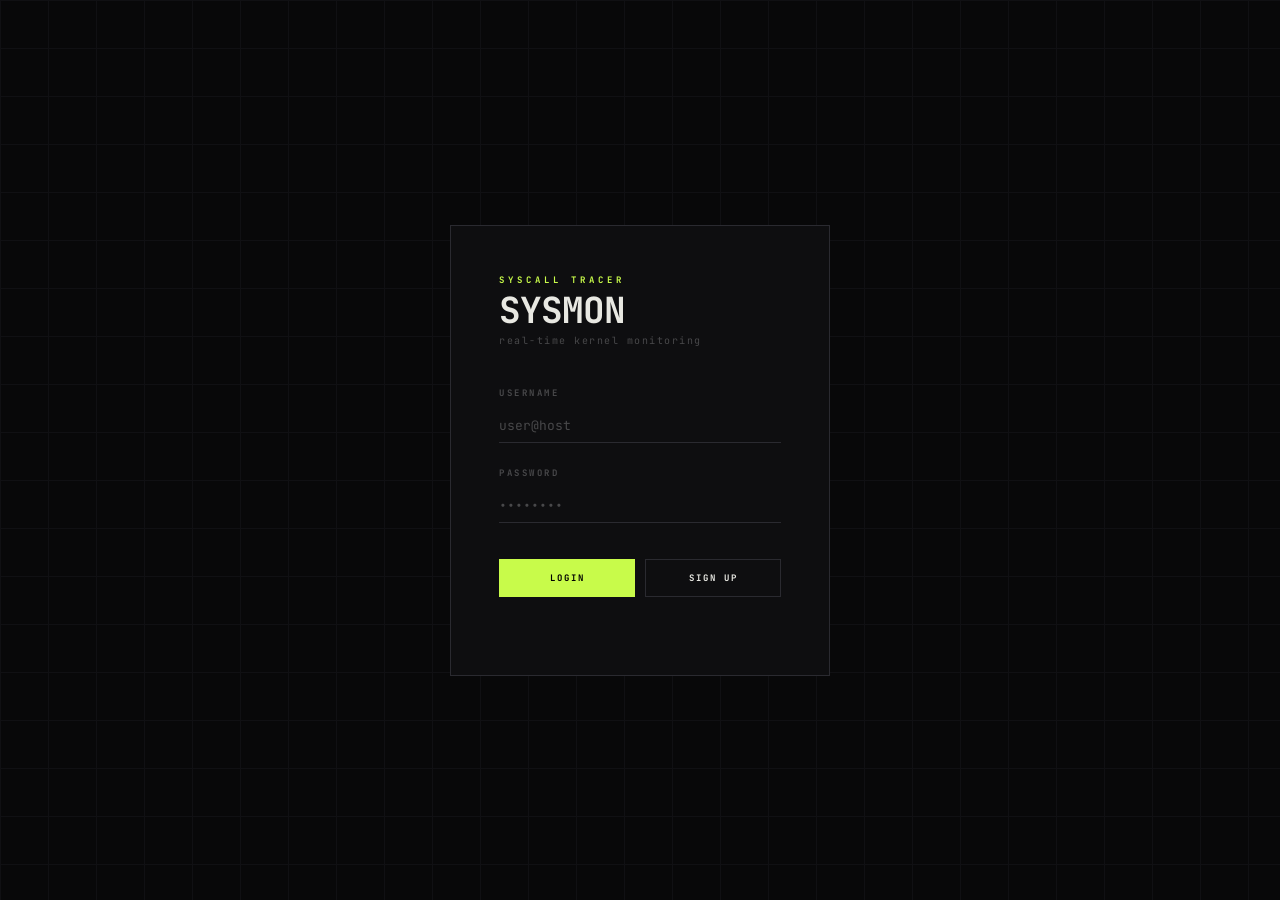
<file: static/index.html>
<!DOCTYPE html>
<html lang="en">
<head>
  <meta charset="utf-8">
  <title>sysmon</title>
  <link rel="preconnect" href="https://fonts.googleapis.com">
  <link href="https://fonts.googleapis.com/css2?family=JetBrains+Mono:wght@300;400;600;700&display=swap" rel="stylesheet">
  <style>
    :root {
      --bg:      #080809;
      --surface: #0e0e10;
      --card:    #141416;
      --border:  #1e1e22;
      --border2: #2a2a30;
      --accent:  #c8fb4a;
      --red:     #ff4d3d;
      --green:   #4affc0;
      --text:    #e8e8e2;
      --muted:   #48484a;
      --dim:     #1a1a1c;
    }

    * { margin:0; padding:0; box-sizing:border-box; }

    body {
      font-family: 'JetBrains Mono', 'Cascadia Code', monospace;
      background: var(--bg);
      color: var(--text);
      height: 100vh;
      display: flex;
      flex-direction: column;
      overflow: hidden;
    }

    /* ── LOGIN ── */
    #login-wrap {
      display: flex;
      align-items: center;
      justify-content: center;
      flex: 1;
      position: relative;
    }

    #login-wrap::before {
      content: '';
      position: absolute;
      inset: 0;
      background-image:
        linear-gradient(var(--border) 1px, transparent 1px),
        linear-gradient(90deg, var(--border) 1px, transparent 1px);
      background-size: 48px 48px;
      opacity: .4;
    }

    #login-box {
      position: relative;
      z-index: 1;
      width: 380px;
      padding: 48px;
      background: var(--surface);
      border: 1px solid var(--border2);
    }

    .l-eyebrow {
      font-size: 9px;
      font-weight: 700;
      letter-spacing: 4px;
      text-transform: uppercase;
      color: var(--accent);
      margin-bottom: 6px;
    }

    .l-title {
      font-size: 36px;
      font-weight: 700;
      color: var(--text);
      letter-spacing: -1px;
      line-height: 1;
      margin-bottom: 6px;
    }

    .l-sub {
      font-size: 10px;
      color: var(--muted);
      letter-spacing: 1.5px;
      margin-bottom: 40px;
    }

    .field { margin-bottom: 24px; }

    .field label {
      display: block;
      font-size: 9px;
      font-weight: 700;
      letter-spacing: 2.5px;
      text-transform: uppercase;
      color: var(--muted);
      margin-bottom: 10px;
    }

    .field input {
      width: 100%;
      background: transparent;
      border: none;
      border-bottom: 1px solid var(--border2);
      color: var(--text);
      font-family: inherit;
      font-size: 13px;
      padding: 8px 0;
      outline: none;
      transition: border-color .2s;
    }
    .field input:focus { border-color: var(--accent); }
    .field input::placeholder { color: var(--muted); }

    .btn-row { display: flex; gap: 10px; margin-top: 36px; }

    .btn {
      flex: 1;
      padding: 12px;
      border: 1px solid var(--border2);
      background: transparent;
      color: var(--text);
      font-family: inherit;
      font-size: 9px;
      font-weight: 700;
      letter-spacing: 2px;
      text-transform: uppercase;
      cursor: pointer;
      transition: background .15s, border-color .15s, color .15s;
    }
    .btn:hover { background: var(--card); }

    .btn-primary {
      background: var(--accent);
      color: #000;
      border-color: var(--accent);
    }
    .btn-primary:hover { opacity: .9; }

    .btn-sm {
      flex: none;
      padding: 6px 14px;
      font-size: 9px;
    }

    .btn-danger {
      border-color: #2a1010;
      color: var(--red);
    }
    .btn-danger:hover { background: #150808; }

    #login-status {
      margin-top: 16px;
      font-size: 10px;
      letter-spacing: 1px;
      color: var(--red);
      min-height: 14px;
    }

    /* ── SHELL ── */
    #shell { display: none; flex-direction: column; flex: 1; overflow: hidden; }

    /* topbar */
    #topbar {
      display: flex;
      align-items: center;
      gap: 0;
      height: 44px;
      border-bottom: 1px solid var(--border);
      flex-shrink: 0;
    }

    .tb-section {
      display: flex;
      align-items: center;
      gap: 14px;
      padding: 0 20px;
      height: 100%;
      border-right: 1px solid var(--border);
    }
    .tb-section:last-child { border-right: none; }
    .tb-grow { flex: 1; }

    .brand {
      font-size: 12px;
      font-weight: 700;
      letter-spacing: 4px;
      color: var(--accent);
    }

    .tb-label {
      font-size: 9px;
      color: var(--muted);
      letter-spacing: 1.5px;
      text-transform: uppercase;
    }

    .status-row { display: flex; align-items: center; gap: 8px; }

    #conn-dot {
      width: 6px; height: 6px;
      border-radius: 50%;
      background: var(--muted);
      flex-shrink: 0;
    }
    #conn-dot.live {
      background: var(--accent);
      animation: pulse 2s infinite;
    }
    @keyframes pulse {
      0%   { box-shadow: 0 0 0 0 rgba(200,251,74,.5); }
      70%  { box-shadow: 0 0 0 5px rgba(200,251,74,0); }
      100% { box-shadow: 0 0 0 0 rgba(200,251,74,0); }
    }

    #conn-label { font-size: 9px; letter-spacing: 1.5px; text-transform: uppercase; color: var(--muted); }

    /* body */
    #body { display: flex; flex: 1; overflow: hidden; }

    /* sidebar */
    #sidebar {
      width: 250px;
      flex-shrink: 0;
      border-right: 1px solid var(--border);
      display: flex;
      flex-direction: column;
    }

    #sidebar-head {
      display: flex;
      align-items: center;
      justify-content: space-between;
      padding: 14px 18px;
      border-bottom: 1px solid var(--border);
    }

    #sidebar-head .sh-label {
      font-size: 9px;
      font-weight: 700;
      letter-spacing: 3px;
      text-transform: uppercase;
      color: var(--muted);
    }

    #session-count {
      font-size: 9px;
      color: var(--muted);
      letter-spacing: 1px;
    }

    #session-list {
      flex: 1;
      overflow-y: auto;
      padding: 10px;
    }

    .scard {
      padding: 13px 14px;
      margin-bottom: 2px;
      cursor: pointer;
      border: 1px solid transparent;
      border-left: 2px solid transparent;
      transition: all .1s;
    }
    .scard:hover { background: var(--card); border-color: var(--border); border-left-color: var(--muted); }
    .scard.active { background: var(--card); border-color: var(--border); border-left-color: var(--accent); }

    .scard-name {
      font-size: 11px;
      font-weight: 600;
      white-space: nowrap;
      overflow: hidden;
      text-overflow: ellipsis;
      margin-bottom: 8px;
      color: var(--text);
    }

    .scard-meta { display: flex; align-items: center; gap: 6px; }

    .badge {
      font-size: 9px;
      font-weight: 700;
      letter-spacing: 1px;
      padding: 2px 6px;
      text-transform: uppercase;
      border: 1px solid;
    }
    .badge-alive  { color: var(--accent); border-color: rgba(200,251,74,.25); }
    .badge-closed { color: var(--red);    border-color: rgba(255,77,61,.25); }
    .badge-cnt    { color: var(--muted);  border-color: var(--border); }

    .empty-state {
      padding: 36px 16px;
      text-align: center;
      font-size: 10px;
      color: var(--muted);
      letter-spacing: 1px;
      line-height: 2.2;
      text-transform: uppercase;
    }

    /* main */
    #main { flex: 1; display: flex; flex-direction: column; overflow: hidden; }

    #main-head {
      display: flex;
      align-items: center;
      gap: 14px;
      padding: 12px 22px;
      border-bottom: 1px solid var(--border);
      flex-shrink: 0;
    }

    #session-title { font-size: 12px; font-weight: 600; flex: 1; }
    #event-count   { font-size: 9px; color: var(--muted); letter-spacing: 1.5px; }

    /* filters */
    #filters {
      display: flex;
      align-items: center;
      gap: 4px;
      padding: 9px 22px;
      border-bottom: 1px solid var(--border);
      flex-shrink: 0;
      flex-wrap: wrap;
    }

    .filter-label {
      font-size: 9px;
      font-weight: 700;
      letter-spacing: 2px;
      text-transform: uppercase;
      color: var(--muted);
      margin-right: 8px;
    }

    .filter-pill {
      font-size: 9px;
      font-weight: 700;
      letter-spacing: 1.5px;
      padding: 3px 8px;
      cursor: pointer;
      border: 1px solid transparent;
      opacity: .25;
      transition: opacity .15s;
      text-transform: uppercase;
    }
    .filter-pill.on { opacity: 1; }

    .filter-pill.FILE_IO  { color:#4fc3f7; border-color:rgba(79,195,247,.3); }
    .filter-pill.PROCESS  { color:#ffb74d; border-color:rgba(255,183,77,.3); }
    .filter-pill.MEMORY   { color:#ba68c8; border-color:rgba(186,104,200,.3); }
    .filter-pill.NETWORK  { color:#66bb6a; border-color:rgba(102,187,106,.3); }
    .filter-pill.SECURITY { color:#ff4d3d; border-color:rgba(255,77,61,.3); }
    .filter-pill.IPC      { color:#aed581; border-color:rgba(174,213,129,.3); }
    .filter-pill.FS_META  { color:#64b5f6; border-color:rgba(100,181,246,.3); }
    .filter-pill.EVENTS   { color:#90a4ae; border-color:rgba(144,164,174,.3); }
    .filter-pill.TIME     { color:#ffd54f; border-color:rgba(255,213,79,.3); }
    .filter-pill.OTHER    { color:#555;    border-color:rgba(85,85,85,.3); }

    /* log */
    #log-wrap { flex: 1; overflow: hidden; position: relative; }

    #log {
      height: 100%;
      overflow-y: scroll;
      font-size: 11px;
    }
    #log::-webkit-scrollbar { width: 3px; }
    #log::-webkit-scrollbar-thumb { background: var(--border2); }

    /* sticky column header inside log */
    .log-cols {
      display: grid;
      grid-template-columns: 72px 80px 130px 1fr;
      padding: 6px 22px;
      border-bottom: 1px solid var(--border);
      background: var(--surface);
      position: sticky;
      top: 0;
      z-index: 2;
    }
    .log-cols span {
      font-size: 9px;
      font-weight: 700;
      letter-spacing: 2px;
      text-transform: uppercase;
      color: var(--muted);
    }

    .ev {
      display: grid;
      grid-template-columns: 72px 80px 130px 1fr;
      align-items: center;
      padding: 5px 22px;
      border-left: 2px solid transparent;
      transition: background .07s;
    }
    .ev:hover { background: var(--card); }

    .ev-ts   { color: var(--muted); font-size: 10px; }
    .ev-cat  { font-size: 9px; font-weight: 700; letter-spacing: 1px; }
    .ev-name { font-size: 11px; font-weight: 600; padding-right: 8px; }
    .ev-args { font-size: 10px; color: var(--muted); overflow: hidden; text-overflow: ellipsis; white-space: nowrap; }

    .cat-FILE_IO  { border-left-color:#4fc3f7; } .cat-FILE_IO  .ev-cat{color:#4fc3f7;} .cat-FILE_IO  .ev-name{color:#caeeff;}
    .cat-PROCESS  { border-left-color:#ffb74d; } .cat-PROCESS  .ev-cat{color:#ffb74d;} .cat-PROCESS  .ev-name{color:#fff2dd;}
    .cat-MEMORY   { border-left-color:#ba68c8; } .cat-MEMORY   .ev-cat{color:#ba68c8;} .cat-MEMORY   .ev-name{color:#eeddf5;}
    .cat-NETWORK  { border-left-color:#66bb6a; } .cat-NETWORK  .ev-cat{color:#66bb6a;} .cat-NETWORK  .ev-name{color:#d8f0da;}
    .cat-SECURITY { border-left-color:#ff4d3d; } .cat-SECURITY .ev-cat{color:#ff4d3d;} .cat-SECURITY .ev-name{color:#ffe0dd;}
    .cat-IPC      { border-left-color:#aed581; } .cat-IPC      .ev-cat{color:#aed581;} .cat-IPC      .ev-name{color:#edf6d8;}
    .cat-FS_META  { border-left-color:#64b5f6; } .cat-FS_META  .ev-cat{color:#64b5f6;} .cat-FS_META  .ev-name{color:#d8eeff;}
    .cat-EVENTS   { border-left-color:#90a4ae; } .cat-EVENTS   .ev-cat{color:#90a4ae;} .cat-EVENTS   .ev-name{color:#dde5e8;}
    .cat-TIME     { border-left-color:#ffd54f; } .cat-TIME     .ev-cat{color:#ffd54f;} .cat-TIME     .ev-name{color:#fff8dc;}
    .cat-OTHER    { border-left-color:#2a2a2a; } .cat-OTHER    .ev-cat{color:#444;}    .cat-OTHER    .ev-name{color:#666;}

    .ev-anomaly {
      background: #120606 !important;
      border-left-color: var(--red) !important;
    }
    .ev-anomaly .ev-cat  { color: var(--red); }
    .ev-anomaly .ev-name { color: #ffa599; }
    .ev-anomaly .ev-args { color: rgba(255,77,61,.5); }

    #log-empty {
      position: absolute;
      inset: 0;
      display: flex;
      flex-direction: column;
      align-items: center;
      justify-content: center;
      gap: 14px;
      pointer-events: none;
    }
    .e-icon { font-size: 28px; opacity: .1; }
    .e-text { font-size: 9px; letter-spacing: 3px; text-transform: uppercase; color: var(--muted); opacity: .6; }

    #no-session {
      flex: 1;
      display: flex;
      flex-direction: column;
      align-items: center;
      justify-content: center;
      gap: 16px;
    }

    ::-webkit-scrollbar { width:3px; height:3px; }
    ::-webkit-scrollbar-thumb { background: var(--border2); }
  </style>
</head>
<body>

<!-- LOGIN -->
<div id="login-wrap">
  <div id="login-box">
    <div class="l-eyebrow">syscall tracer</div>
    <div class="l-title">SYSMON</div>
    <div class="l-sub">real-time kernel monitoring</div>

    <div class="field">
      <label>username</label>
      <input type="text" id="u" placeholder="user@host" autocomplete="username">
    </div>

    <div class="field">
      <label>password</label>
      <input type="password" id="p" placeholder="••••••••" autocomplete="current-password" onkeydown="if(event.key==='Enter') login()">
    </div>

    <div class="btn-row">
      <button class="btn btn-primary" onclick="login()">login</button>
      <button class="btn" onclick="signup()">sign up</button>
    </div>
    <div id="login-status"></div>
  </div>
</div>

<!-- SHELL -->
<div id="shell">

  <div id="topbar">
    <div class="tb-section">
      <span class="brand">SYSMON</span>
      <span class="tb-label">kernel tracer</span>
    </div>
    <div class="tb-section tb-grow">
      <div class="status-row">
        <div id="conn-dot"></div>
        <span id="conn-label">offline</span>
      </div>
    </div>
    <div class="tb-section">
      <button class="btn btn-sm" onclick="loadSessions()">refresh</button>
      <button class="btn btn-sm btn-danger" onclick="logout()">logout</button>
    </div>
  </div>

  <div id="body">

    <div id="sidebar">
      <div id="sidebar-head">
        <span class="sh-label">sessions</span>
        <span id="session-count"></span>
      </div>
      <div id="session-list">
        <div class="empty-state">no sessions<br>start the agent</div>
      </div>
    </div>

    <div id="main">

      <div id="no-session">
        <div class="e-icon">◈</div>
        <div class="e-text">select a session</div>
      </div>

      <div id="live-view" style="display:none; flex-direction:column; flex:1; overflow:hidden;">
        <div id="main-head">
          <span id="session-title">—</span>
          <span id="event-count">0 events</span>
          <button class="btn btn-sm" onclick="clearLog()">clear</button>
        </div>

        <div id="filters">
          <span class="filter-label">filter</span>
        </div>

        <div id="log-wrap">
          <div id="log">
            <div class="log-cols">
              <span>time</span>
              <span>category</span>
              <span>syscall</span>
              <span>args</span>
            </div>
          </div>
          <div id="log-empty">
            <div class="e-icon">◌</div>
            <div class="e-text">waiting for events</div>
          </div>
        </div>
      </div>

    </div>

  </div>
</div>

<script src="https://cdn.socket.io/4.5.4/socket.io.min.js"></script>
<script>
const CATS = ['FILE_IO','FS_META','PROCESS','MEMORY','IPC','NETWORK','EVENTS','TIME','SECURITY','OTHER'];
const filters = Object.fromEntries(CATS.map(c => [c, c !== 'OTHER']));

let token = localStorage.getItem('sysmon_token');
let socket, currentSession = null, totalEvents = 0;

if (token) showShell();

async function signup() {
  const u = val('u'), p = val('p');
  const r = await api('/api/signup', {username:u, password:p});
  if (r.ok) { setStatus('created — logging in…', false); login(); }
  else       { setStatus((await r.json()).error || 'signup failed'); }
}

async function login() {
  const u = val('u'), p = val('p');
  const r = await api('/api/login', {username:u, password:p});
  if (r.ok) {
    const d = await r.json();
    token = d.token;
    localStorage.setItem('sysmon_token', token);
    showShell();
  } else {
    setStatus((await r.json()).error || 'login failed');
  }
}

function logout() {
  fetch('/api/logout', {method:'POST', headers:auth()}).catch(()=>{});
  localStorage.removeItem('sysmon_token');
  token = null;
  if (socket) socket.disconnect();
  id('shell').style.display = 'none';
  id('login-wrap').style.display = 'flex';
}

function showShell() {
  id('login-wrap').style.display = 'none';
  id('shell').style.display = 'flex';
  buildFilters();
  loadSessions();
  connectSocket();
}

async function loadSessions() {
  const r = await fetch('/api/sessions', {headers:auth()});
  if (!r.ok) { logout(); return; }
  const sessions = await r.json();
  const list = id('session-list');
  list.innerHTML = '';
  const cnt = id('session-count');
  if (cnt) cnt.textContent = sessions.length ? `${sessions.length}` : '';
  if (!sessions.length) {
    list.innerHTML = '<div class="empty-state">no sessions<br>start the agent</div>';
    return;
  }
  sessions.forEach(s => {
    const el = document.createElement('div');
    el.className = 'scard' + (currentSession === s.id ? ' active' : '');
    el.innerHTML = `
      <div class="scard-name">${esc(s.name)}</div>
      <div class="scard-meta">
        <span class="badge ${s.alive ? 'badge-alive':'badge-closed'}">${s.alive ? '● live':'○ closed'}</span>
        <span class="badge badge-cnt">${s.event_count.toLocaleString()} ev</span>
      </div>`;
    el.onclick = () => selectSession(s.id, s.name);
    list.appendChild(el);
  });
}

function selectSession(sid, name) {
  currentSession = sid; totalEvents = 0;
  id('session-title').textContent = name;
  id('event-count').textContent = '0 events';
  const log = id('log');
  while (log.children.length > 1) log.removeChild(log.lastChild);
  id('log-empty').style.display = 'flex';
  id('no-session').style.display = 'none';
  id('live-view').style.display = 'flex';
  loadSessions();
  if (socket?.connected) socket.emit('subscribe', {token, sid});
}

function buildFilters() {
  const wrap = id('filters');
  wrap.innerHTML = '<span class="filter-label">filter</span>';
  CATS.forEach(c => {
    const pill = document.createElement('span');
    pill.className = `filter-pill ${c} ${filters[c] ? 'on' : ''}`;
    pill.textContent = c.replace('_',' ');
    pill.onclick = () => { filters[c] = !filters[c]; pill.classList.toggle('on', filters[c]); };
    wrap.appendChild(pill);
  });
}

function connectSocket() {
  socket = io();
  const dot = id('conn-dot'), lbl = id('conn-label');
  socket.on('connect',    () => { dot.className='live'; lbl.textContent='live'; if(currentSession) socket.emit('subscribe',{token,sid:currentSession}); });
  socket.on('disconnect', () => { dot.className=''; lbl.textContent='offline'; });
  socket.on('events',     d  => d.events.forEach(e => appendEvent(e)));
  socket.on('session_closed', d => { if(d.id===currentSession) id('session-title').textContent+=' [closed]'; loadSessions(); });
  socket.on('error', d => { if(d.msg==='unauthorized') logout(); });
}

const CAT_NORM = {'file':'FILE_IO','fs_meta':'FS_META'};

function appendEvent(e) {
  const raw = (e.category||'other').toLowerCase();
  const cat = CAT_NORM[raw] || raw.toUpperCase();
  if (!filters[cat]) return;

  id('log-empty').style.display = 'none';
  totalEvents++;
  id('event-count').textContent = `${totalEvents.toLocaleString()} events`;

  const log = id('log');
  const atBottom = log.scrollTop + log.clientHeight >= log.scrollHeight - 10;
  const el = document.createElement('div');
  el.className = `ev cat-${cat}`;
  const ts = new Date(e.timestamp*1000).toLocaleTimeString('en-GB',{hour12:false,hour:'2-digit',minute:'2-digit',second:'2-digit'});
  const args = typeof e.args==='object' ? fmtArgs(e.args) : String(e.args);
  el.innerHTML = `<span class="ev-ts">${ts}</span><span class="ev-cat">${cat}</span><span class="ev-name">${esc(e.name)}</span><span class="ev-args">${esc(args)}</span>`;
  log.appendChild(el);
  if (atBottom) log.scrollTop = log.scrollHeight;
  while (log.children.length > 3001) log.removeChild(log.children[1]);
}

function clearLog() {
  const log = id('log');
  while (log.children.length > 1) log.removeChild(log.lastChild);
  totalEvents = 0;
  id('event-count').textContent = '0 events';
  id('log-empty').style.display = 'flex';
}

function val(i)  { return id(i).value.trim(); }
function id(i)   { return document.getElementById(i); }
function auth()  { return {'Authorization':`Bearer ${token}`,'Content-Type':'application/json'}; }
function esc(s)  { return String(s).replace(/&/g,'&amp;').replace(/</g,'&lt;').replace(/>/g,'&gt;'); }
function setStatus(msg, err=true) {
  const el = id('login-status');
  el.textContent = msg;
  el.style.color = err ? 'var(--red)' : 'var(--accent)';
}
async function api(path, body) {
  return fetch(path, {method:'POST', headers:{'Content-Type':'application/json'}, body:JSON.stringify(body)});
}
function fmtArgs(obj) {
  if (!obj || typeof obj!=='object') return String(obj);
  return Object.entries(obj).map(([k,v])=>`${k}=${JSON.stringify(v)}`).join('  ');
}
</script>
</body>
</html>
</file>
